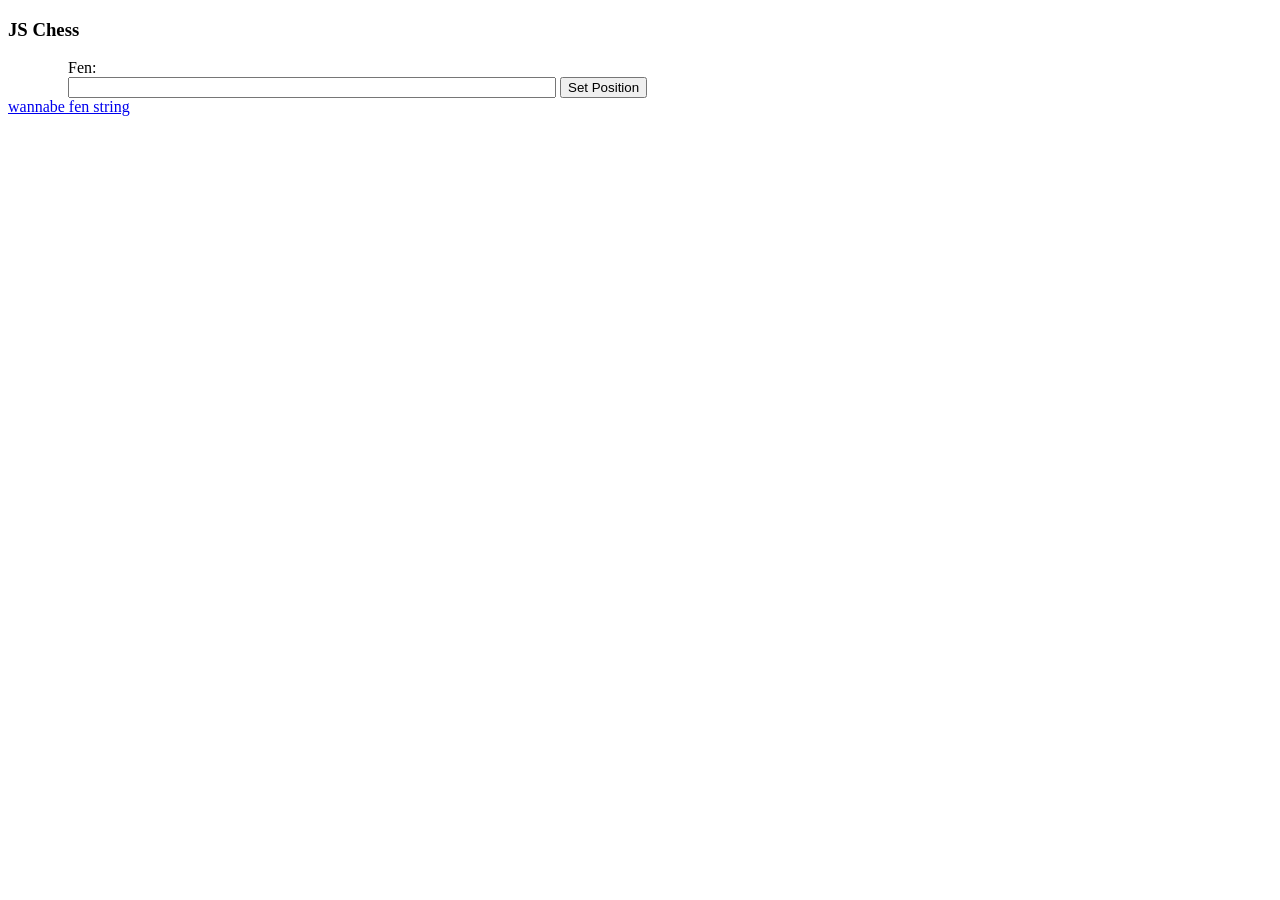
<file: chess/index.html>
<!DOCTYPE html>
<html lang="en">
	<head>
	<meta charset="UTF-8">
    <link rel="stylesheet" href="style.css">
	</head>
    <body>
        <header>
            <h3>JS Chess</h3>
        </header>
        <div id="FenInDiv">
            Fen:<br/>
            <input type="text" id="fenIn"/>
            <button type="button" id="SetFen">Set Position</button>
        </div>
        <a href="https://wannabe.guru.org/scott/hobbies/chess/WAC.EPD" style="display: inline-block">wannabe fen string</a>
        <script src="js/jquery-min.js"></script>
        <script src="js/defs.js"></script>
        <script src="js/io.js"></script>
        <script src="js/movegen.js"></script>
        <script src="js/board.js"></script>
        <script src="js/main.js"></script>
        <script src="js/gui.js"></script>
    </body>

</html>
</file>
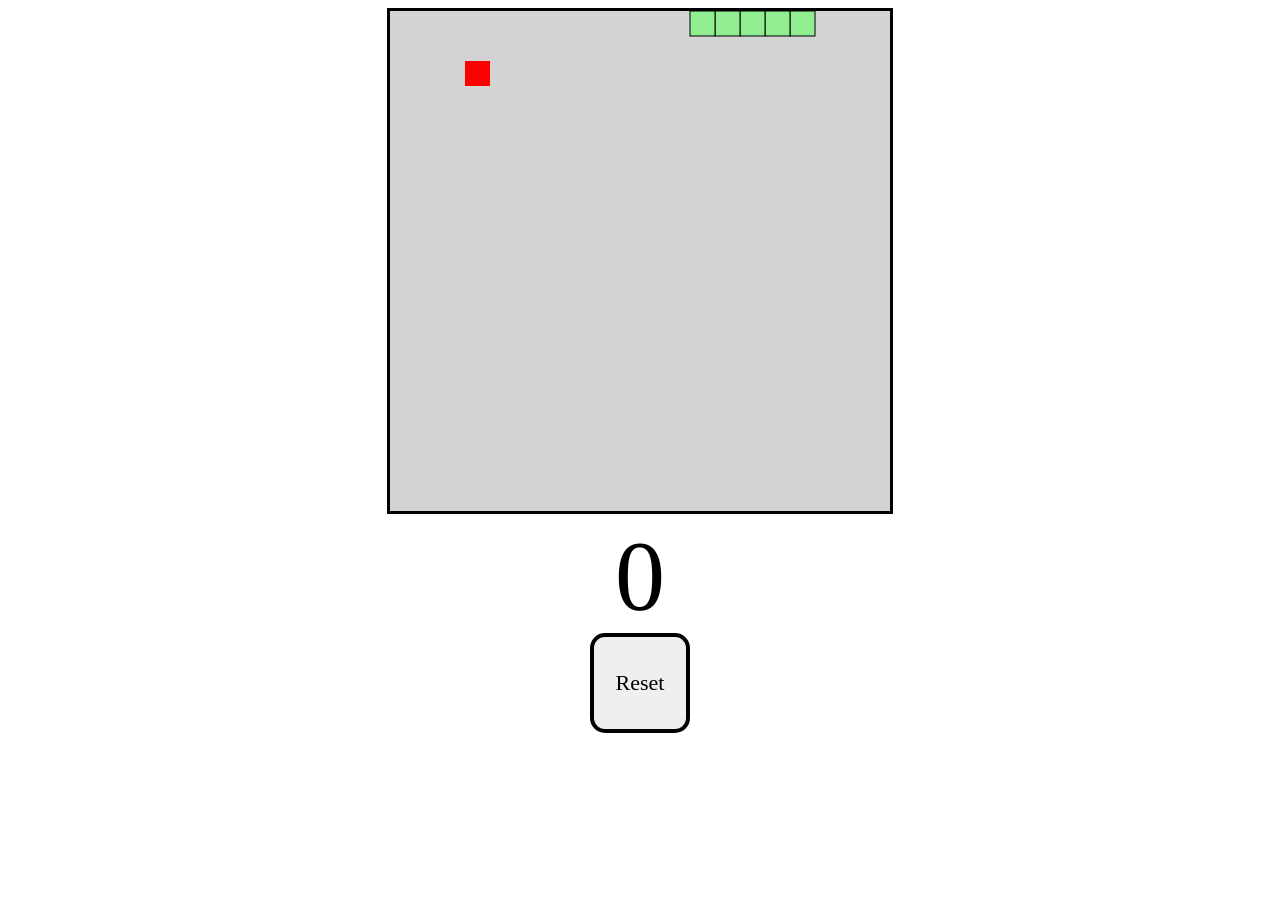
<file: snakes-v1/index.html>
<!DOCTYPE html>
<html>
    <head lang="en-US">
        <meta charset="UTF-8">
        <title>Snakes 🐍</title>
        <link rel="stylesheet" href="style.css">
    </head>
    <body>
        <div id="gameContainer">
            <canvas id="gameBoard" width="500" height="500"></canvas>
            <div id="scoreText">0</div>
        <button id="resetBtn">Reset</button>
        </div>
        <script src="index.js"></script>
    </body>
</html>
</file>
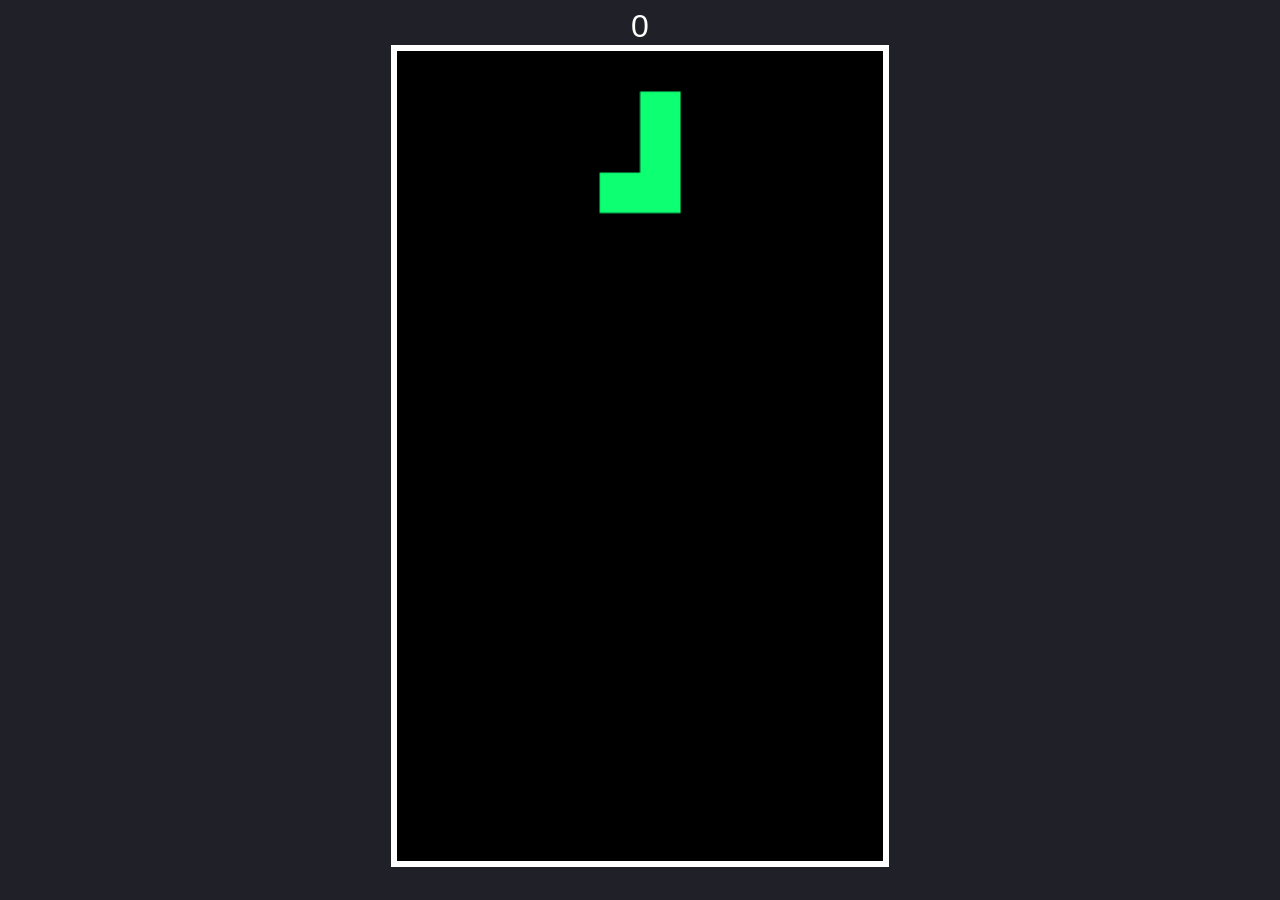
<file: tetris/index.html>
<!DOCTYPE html>
<html>
    <head>
        <meta charset="UTF-8">
        <title>Tetris</title>
        <link rel="stylesheet" href="style.css">
    </head>
    <body>
        <div id="score"></div>
        <canvas id="tetris" width="240" height="400"></canvas>
        <script src="index.js"></script>
    </body>
</html>
</file>
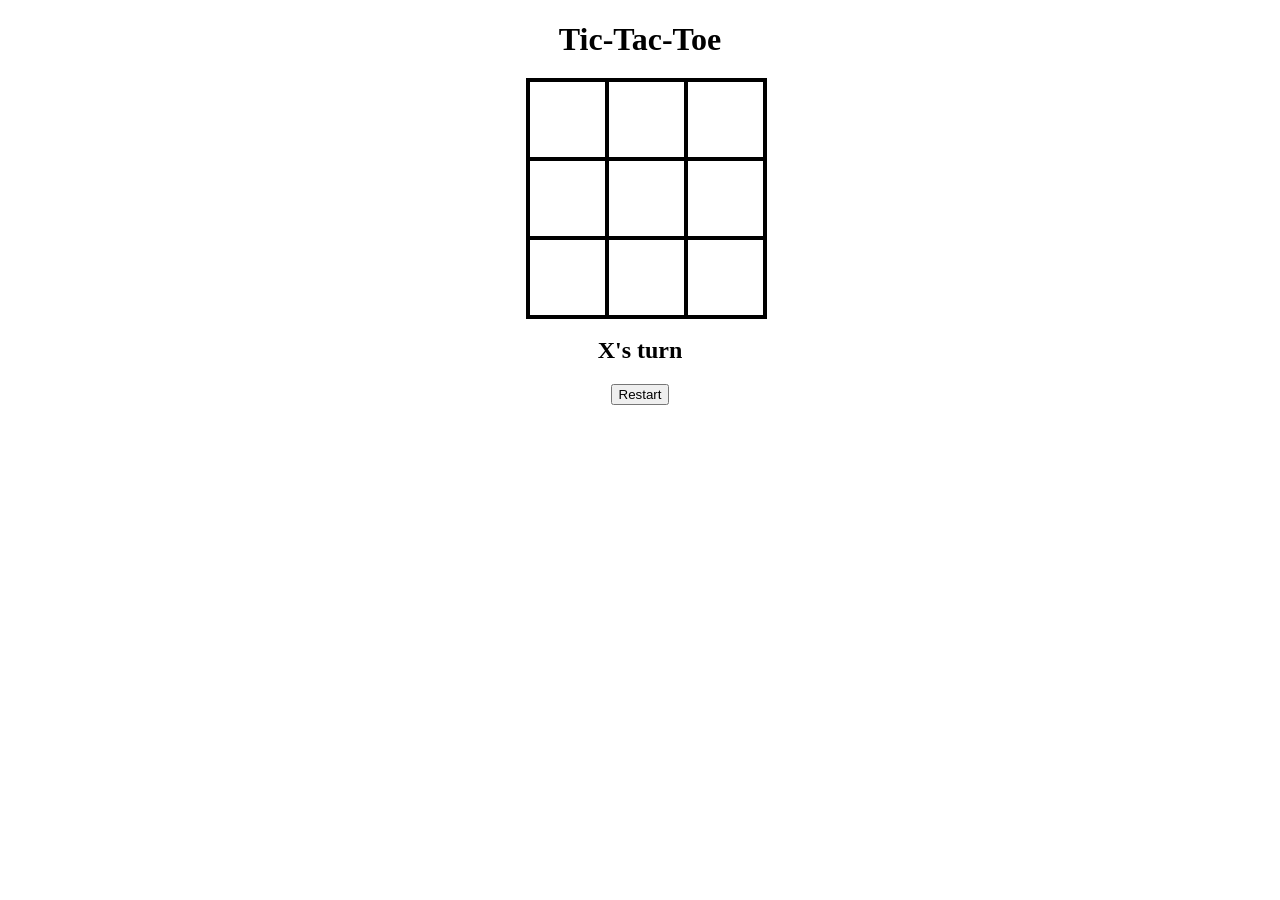
<file: tic-tac-toe/index.html>
<!DOCTYPE html>
<html lang="en">
    <head>
        <meta charset="UTF-8">
        <title>Tic-Tac-Toe</title>
        <link rel="stylesheet" href="style.css">
    </head>
<body>
    <div id="gameContainer">
        <h1>Tic-Tac-Toe</h1>
        <div id="cellContainer">
            <div cellIndex="0" class="cell"></div>
            <div cellIndex="1" class="cell"></div>
            <div cellIndex="2" class="cell"></div>
            <div cellIndex="3" class="cell"></div>
            <div cellIndex="4" class="cell"></div>
            <div cellIndex="5" class="cell"></div>
            <div cellIndex="6" class="cell"></div>
            <div cellIndex="7" class="cell"></div>
            <div cellIndex="8" class="cell"></div>
        </div>
        <h2 id="statusText"></h2>
        <button id="restartBtn">Restart</button>
    </div>
    <script src="index.js"></script>
</body>
</html>
</file>
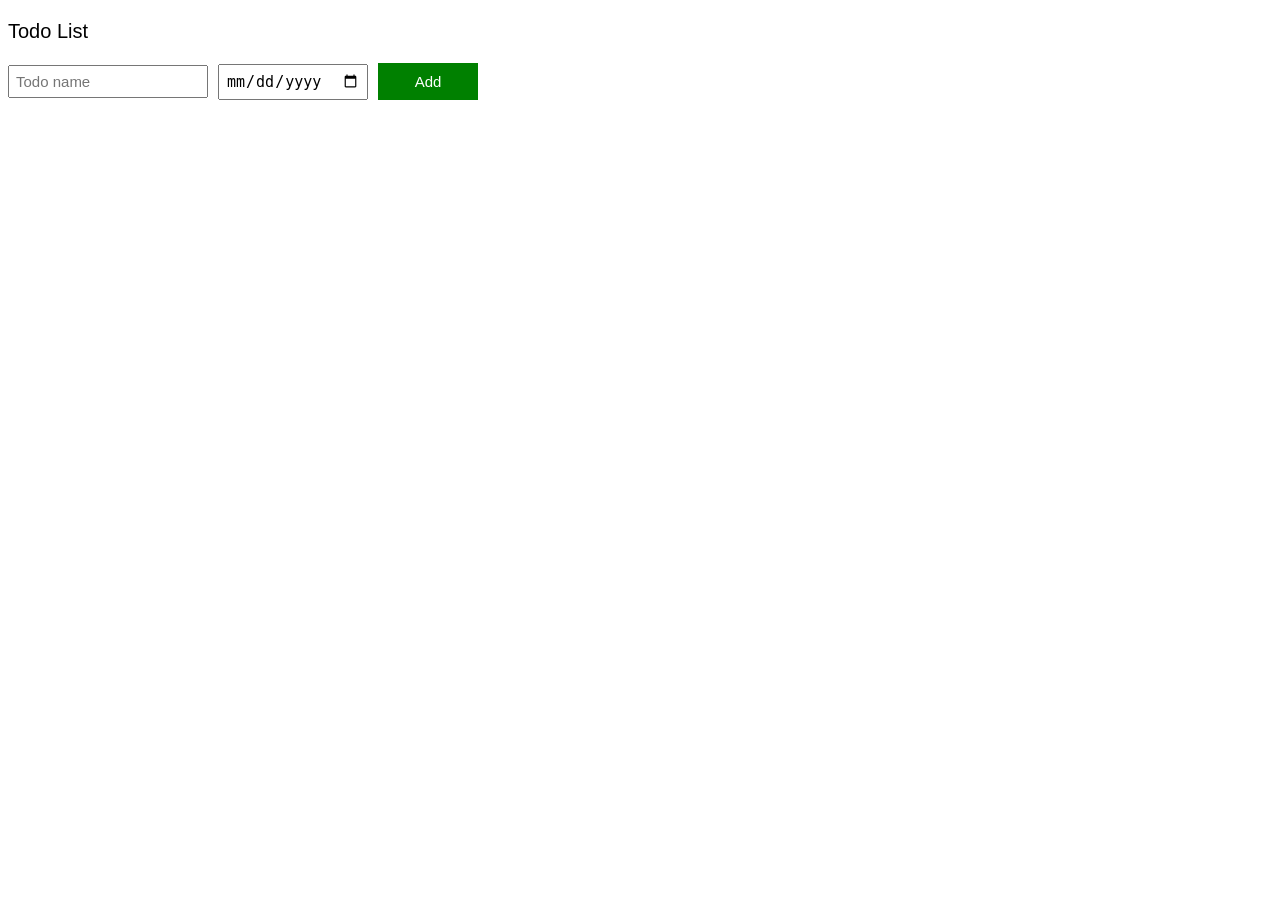
<file: todo-list/index.html>
<!DOCTYPE html>
<html lang="en-US">
<head>
    <meta charset="UTF-8">
    <link rel="stylesheet" href="styles.css">
    <title>Todo List</title>
</head>
<body>
    <p>Todo List</p>
    <div class=todo-grid>
    <input class="js-name-input name-input" placeholder="Todo name">
    <input class="js-date-input date-input" type="date">
    <button class="add-todo-button" onclick="addTodo();">Add</button>
    </div>
    <!-- you cannot nest p inside p.
    furthermore, div has no initial styling (p has top, bottom padding)
    -->
    <div class="js-todo-list todo-grid"></div>
    <script src="todo.js"></script>
</body>

</html>
</file>
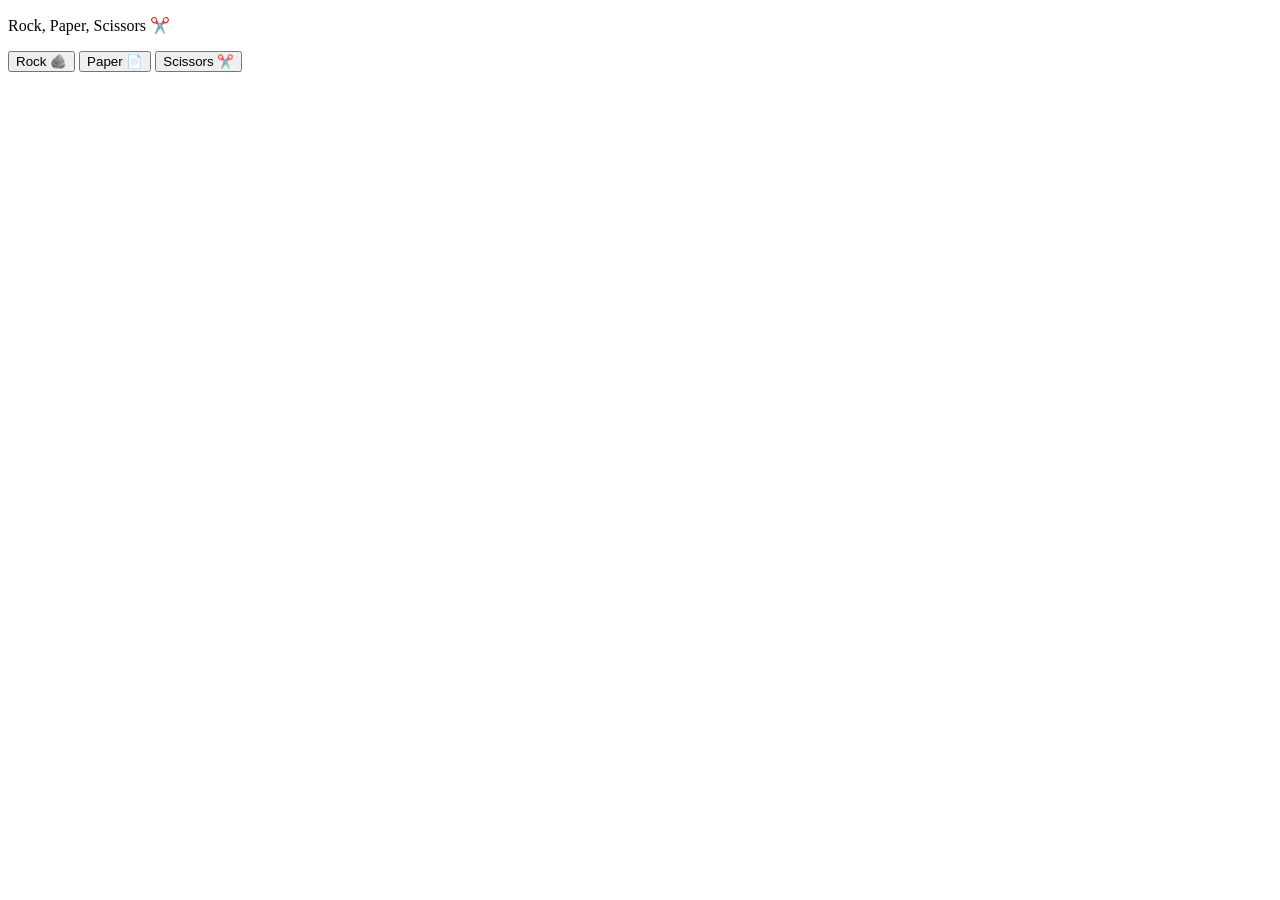
<file: freecodecamp/rock-papers-scissors/index.html>
<!DOCTYPE html>
<html>
    <head>
        <title>🪨📄✂️</title>
    </head>
    <script>
        function getComputerMove() {
            const options = ["Rock", "Paper", "Scissors"];
            const randomIndex = Math.floor(Math.random() * options.length)
            return options[randomIndex]
        }
        function hasPlayerWonRound(player, computer) {
            return (
                (player === "Rock" && computer === "Scissors") || 
                (player === "Scissors" && computer === "Paper") ||
                (player === "Paper" && computer === "Rock")
            );
        }
        function verdict(player) {
            let computer = getComputerMove();

            let verdict;
            if (hasPlayerWonRound(player, computer)) {
                verdict = "Player Won";
            } else if (computer === player) { 
                verdict = "Tie";
            } else { 
                verdict = "Player Lost";
            }
            console.log(verdict + " because computer played " + computer)
            alert(`${verdict} because you played ${player} and computer played ${computer}!`)
        }
    </script>
    <body>
        <p>Rock, Paper, Scissors ✂️</p>
        <button onclick='
            verdict("Rock")
        '>Rock 🪨</button>
        <button onclick='
            verdict("Paper")
        '>Paper 📄</button>
        <button onclick='
            verdict("Scissors")
        '>Scissors ✂️</button>
    </body>
</html>
</file>
<file: chess/style.css>
#FenInDiv {
    position: relative;
    left: 60px;
}

#fenIn {
    width: 480px;
    left: 60px;
}
</file>
<file: snakes-v1/style.css>
#gameContainer{
    text-align: center;
}
#gameBoard {
    border: 3px solid;
}
#scoreText {
    font-family: "Permanent Marker", cursive;
    font-size: 100px;
}
#resetBtn{
    font-family: "Permanent Marker", cursive;
    font-size: 22px;
    width: 100px;
    height: 100px;
    border: 4px solid;
    border-radius: 15px;
    cursor: pointer;
}
</file>
<file: tetris/style.css>
body {
    background-color: #202028;
    color: #fff;
    font-family: sans-serif;
    font-size: 2em;
    text-align: center;
}

canvas {
    border: solid .2em #fff;
    height: 90vh;
}
</file>
<file: tic-tac-toe/style.css>
.cell {
    width: 75px;
    height: 75px;
    border: 2px solid;
    box-shadow: 0 0 0 2px;
    font-size: 50px;
    cursor: pointer;
}

#gameContainer {
    font-family: "Permanent Marker", cursive;
    text-align: center;
}

#cellContainer {
    display: grid;
    grid-template-columns: repeat(3, auto);
    width: 225px;
    margin: auto;
}
</file>
<file: todo-list/styles.css>
body {
    font-family: Arial;
    font-size: 20px;
}

.todo-grid {
    display: grid;
    grid-template-columns: 200px 150px 100px;
    column-gap: 10px;
    row-gap: 10px;
    margin-top: 10px;
    align-items: center;
}

.name-input, .date-input {
    font-size: 15px;
    padding: 6px;
}

.add-todo-button {
    background-color: green;
    color: white;
    border: none;
    font-size: 15px;
    cursor: pointer;
    padding-top: 10px;
    padding-bottom: 10px;
}

.delete-button {
    background-color: darkred;
    padding-top: 10px;
    padding-bottom: 10px;
    color: white;
    border: none;
    font-size: 15px;
    cursor: pointer;
}
</file>
